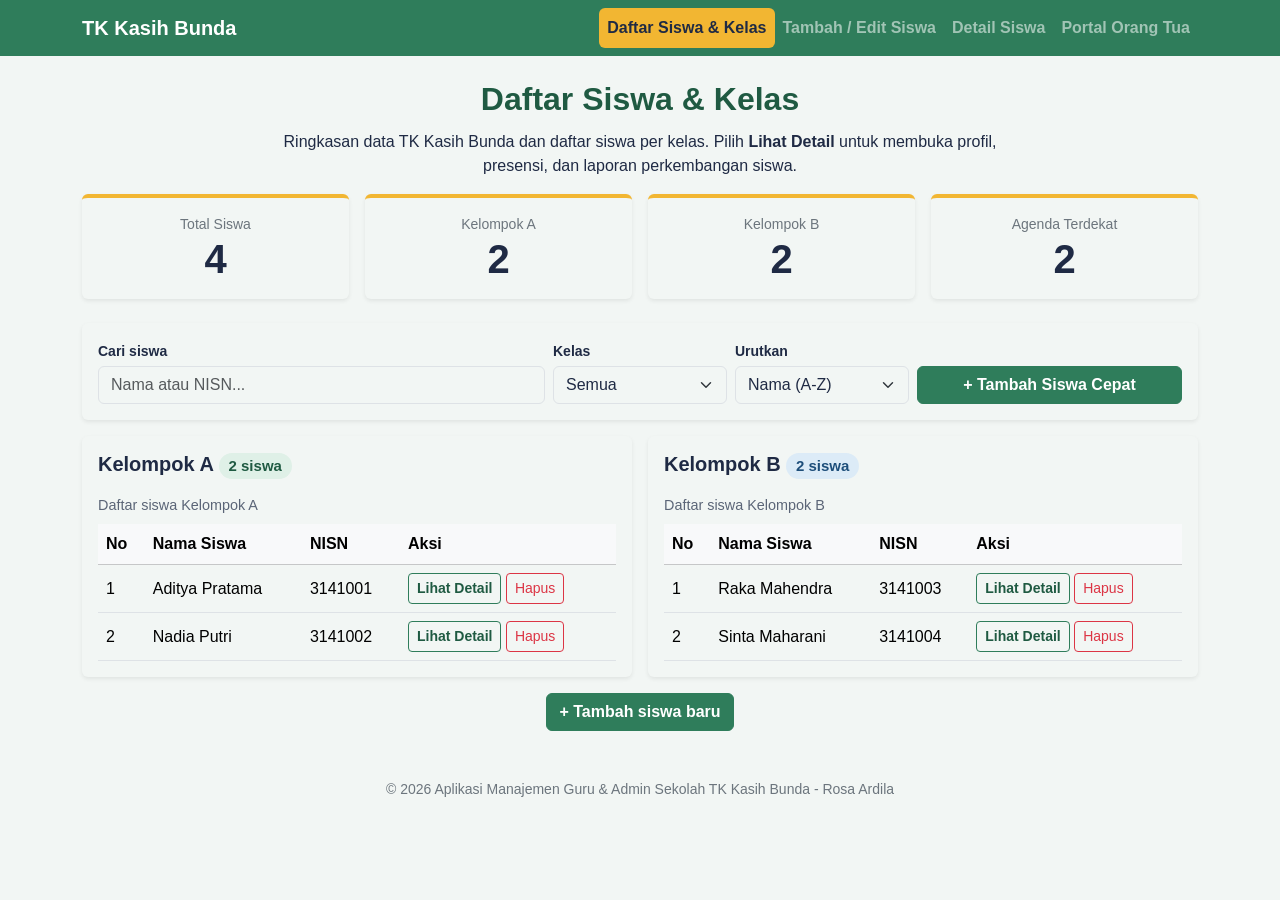
<file: index.html>
<!DOCTYPE html>
<html lang="id">
<head>
  <meta charset="UTF-8">
  <meta name="viewport" content="width=device-width, initial-scale=1.0">
  <title>Daftar Siswa &amp; Kelas - Aplikasi Guru &amp; Admin TK Kasih Bunda</title>
  <link href="https://cdn.jsdelivr.net/npm/bootstrap@5.3.3/dist/css/bootstrap.min.css" rel="stylesheet">
  <link rel="stylesheet" href="style.css">
</head>
<body>
  <header>
    <nav class="navbar navbar-expand-lg navbar-dark bg-hijau sticky-top">
      <div class="container">
        <a class="navbar-brand fw-bold" href="#">TK Kasih Bunda</a>
        <button class="navbar-toggler" type="button" data-bs-toggle="collapse" data-bs-target="#menuUtama" aria-controls="menuUtama" aria-expanded="false" aria-label="Buka menu">
          <span class="navbar-toggler-icon"></span>
        </button>
        <div class="collapse navbar-collapse" id="menuUtama">
          <ul class="navbar-nav ms-auto"><li class="nav-item"><a class="nav-link active" href="index.html">Daftar Siswa &amp; Kelas</a></li><li class="nav-item"><a class="nav-link" href="form.html">Tambah / Edit Siswa</a></li><li class="nav-item"><a class="nav-link" href="detail.html">Detail Siswa</a></li><li class="nav-item"><a class="nav-link" href="login-ortu.html">Portal Orang Tua</a></li></ul>
        </div>
      </div>
    </nav>
  </header>

  <main class="container my-4">
<div id="notifikasi" class="alert" role="alert" style="display:none"></div>
<h2 class="text-center">Daftar Siswa &amp; Kelas</h2><p class="text-center mx-auto lead-teks">Ringkasan data TK Kasih Bunda dan daftar siswa per kelas. Pilih <strong>Lihat Detail</strong> untuk membuka profil, presensi, dan laporan perkembangan siswa.</p><div class="row g-3 mb-4"><div class="col-6 col-lg-3"><div class="card stat shadow-sm border-0 h-100"><div class="card-body text-center"><div class="small text-secondary">Total Siswa</div><div class="display-6 fw-bold" id="stat-total">4</div></div></div></div><div class="col-6 col-lg-3"><div class="card stat shadow-sm border-0 h-100"><div class="card-body text-center"><div class="small text-secondary">Kelompok A</div><div class="display-6 fw-bold" id="stat-a">2</div></div></div></div><div class="col-6 col-lg-3"><div class="card stat shadow-sm border-0 h-100"><div class="card-body text-center"><div class="small text-secondary">Kelompok B</div><div class="display-6 fw-bold" id="stat-b">2</div></div></div></div><div class="col-6 col-lg-3"><div class="card stat shadow-sm border-0 h-100"><div class="card-body text-center"><div class="small text-secondary">Agenda Terdekat</div><div class="display-6 fw-bold" id="stat-agenda">2</div></div></div></div></div><div class="card shadow-sm border-0 mb-3"><div class="card-body">
<div class="row g-2 align-items-end">
<div class="col-12 col-md-5"><label for="cari-siswa" class="form-label small mb-1">Cari siswa</label><input type="search" id="cari-siswa" class="form-control" placeholder="Nama atau NISN..."></div>
<div class="col-6 col-md-2"><label for="filter-kelas" class="form-label small mb-1">Kelas</label><select id="filter-kelas" class="form-select"><option value="semua">Semua</option><option value="A">Kelompok A</option><option value="B">Kelompok B</option></select></div>
<div class="col-6 col-md-2"><label for="urut-siswa" class="form-label small mb-1">Urutkan</label><select id="urut-siswa" class="form-select"><option value="nama">Nama (A-Z)</option><option value="nisn">NISN</option></select></div>
<div class="col-12 col-md-3 d-grid"><button type="button" id="btn-toggle-form" class="btn btn-hijau">+ Tambah Siswa Cepat</button></div>
</div>
<form id="form-cepat" class="mt-3" style="display:none" novalidate>
<div class="row g-2 align-items-end">
<div class="col-12 col-md-4"><label for="cepat-nama" class="form-label small mb-1">Nama Lengkap</label><input type="text" id="cepat-nama" class="form-control" placeholder="Nama siswa"></div>
<div class="col-6 col-md-3"><label for="cepat-nisn" class="form-label small mb-1">NISN</label><input type="text" id="cepat-nisn" class="form-control" placeholder="7-10 digit"></div>
<div class="col-6 col-md-3"><label for="cepat-kelas" class="form-label small mb-1">Kelas</label><select id="cepat-kelas" class="form-select"><option value="">-- Pilih --</option><option value="A">Kelompok A</option><option value="B">Kelompok B</option></select></div>
<div class="col-12 col-md-2 d-grid"><button type="submit" class="btn btn-hijau">Simpan</button></div>
</div></form>
</div></div>
<div class="row g-3 mb-3"><div class="col-12 col-lg-6"><div class="card shadow-sm border-0 h-100"><div class="card-body"><h3 class="h5 fw-bold mb-3">Kelompok A <span class="badge rounded-pill hijau" id="badge-a">2 siswa</span></h3><div class="table-responsive"><table class="table table-hover align-middle mb-0"><caption>Daftar siswa Kelompok A</caption><thead class="table-light"><tr><th scope="col">No</th><th scope="col">Nama Siswa</th><th scope="col">NISN</th><th scope="col">Aksi</th></tr></thead><tbody id="tbody-kelompok-a"></tbody></table></div></div></div></div><div class="col-12 col-lg-6"><div class="card shadow-sm border-0 h-100"><div class="card-body"><h3 class="h5 fw-bold mb-3">Kelompok B <span class="badge rounded-pill biru" id="badge-b">2 siswa</span></h3><div class="table-responsive"><table class="table table-hover align-middle mb-0"><caption>Daftar siswa Kelompok B</caption><thead class="table-light"><tr><th scope="col">No</th><th scope="col">Nama Siswa</th><th scope="col">NISN</th><th scope="col">Aksi</th></tr></thead><tbody id="tbody-kelompok-b"></tbody></table></div></div></div></div></div><p class="text-center"><a class="btn btn-hijau" href="form.html">+ Tambah siswa baru</a></p>
  </main>

  <footer class="text-center small text-secondary py-4">
    <p class="mb-0">© 2026 Aplikasi Manajemen Guru &amp; Admin Sekolah TK Kasih Bunda - Rosa Ardila</p>
  </footer>

  <script src="https://cdn.jsdelivr.net/npm/bootstrap@5.3.3/dist/js/bootstrap.bundle.min.js"></script>
  <script src="https://code.jquery.com/jquery-3.7.1.min.js"></script>
  <script src="script.js"></script>
</body>
</html>
</file>
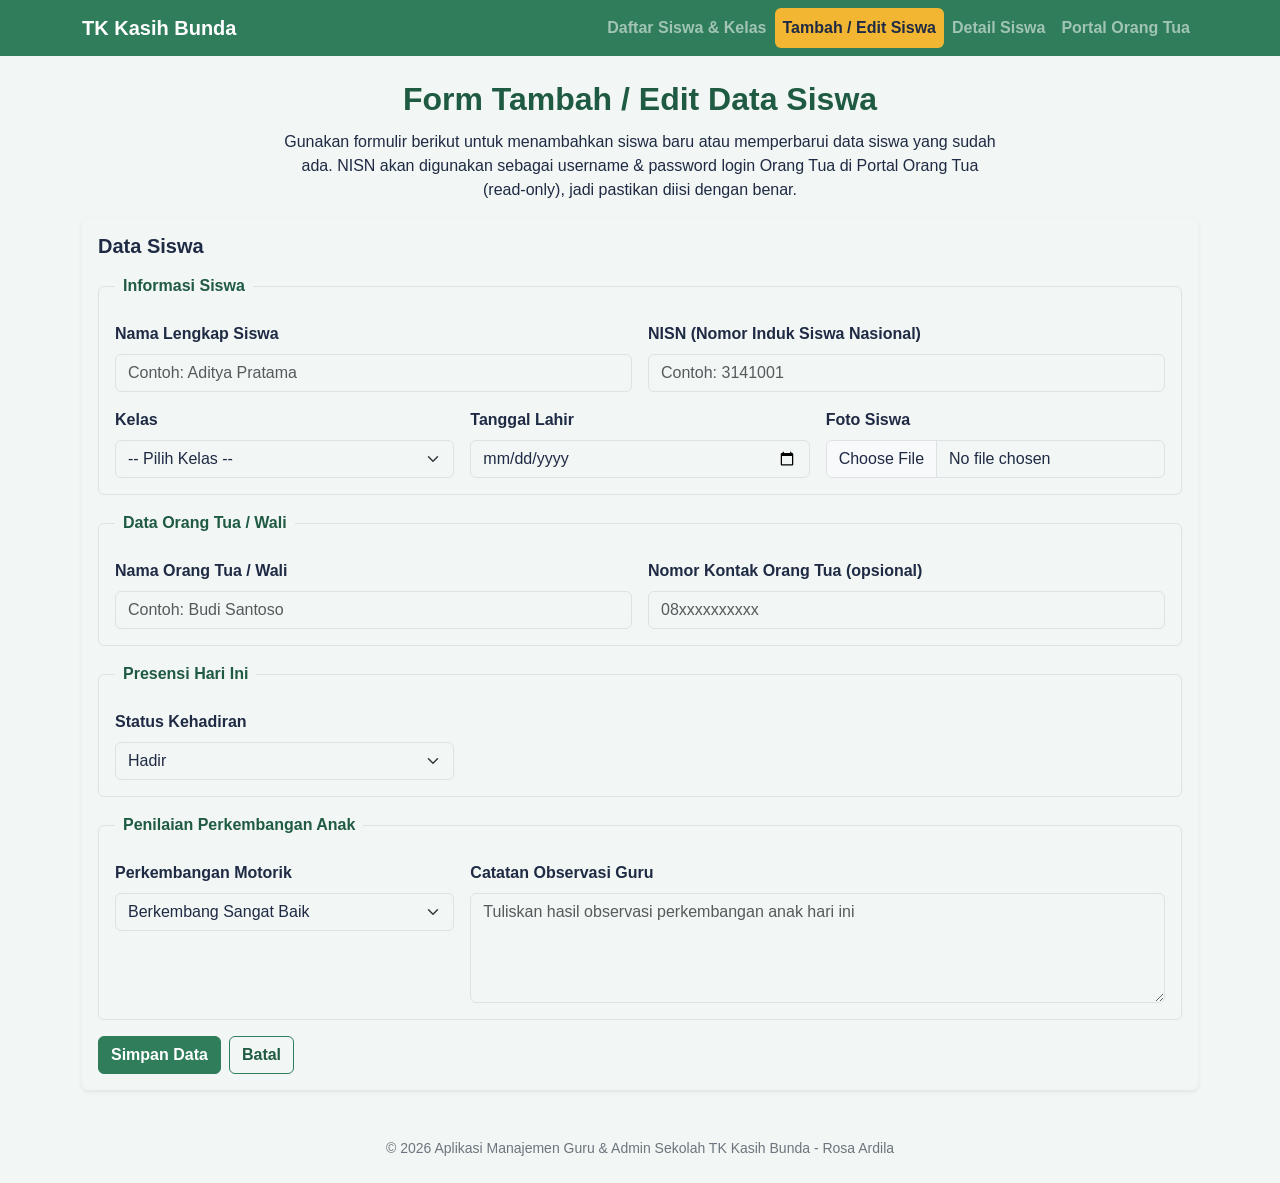
<file: form.html>
<!DOCTYPE html>
<html lang="id">
<head>
  <meta charset="UTF-8">
  <meta name="viewport" content="width=device-width, initial-scale=1.0">
  <title>Tambah / Edit Data Siswa - Aplikasi Guru &amp; Admin TK Kasih Bunda</title>
  <link href="https://cdn.jsdelivr.net/npm/bootstrap@5.3.3/dist/css/bootstrap.min.css" rel="stylesheet">
  <link rel="stylesheet" href="style.css">
</head>
<body>
  <header>
    <nav class="navbar navbar-expand-lg navbar-dark bg-hijau sticky-top">
      <div class="container">
        <a class="navbar-brand fw-bold" href="#">TK Kasih Bunda</a>
        <button class="navbar-toggler" type="button" data-bs-toggle="collapse" data-bs-target="#menuUtama" aria-controls="menuUtama" aria-expanded="false" aria-label="Buka menu">
          <span class="navbar-toggler-icon"></span>
        </button>
        <div class="collapse navbar-collapse" id="menuUtama">
          <ul class="navbar-nav ms-auto"><li class="nav-item"><a class="nav-link" href="index.html">Daftar Siswa &amp; Kelas</a></li><li class="nav-item"><a class="nav-link active" href="form.html">Tambah / Edit Siswa</a></li><li class="nav-item"><a class="nav-link" href="detail.html">Detail Siswa</a></li><li class="nav-item"><a class="nav-link" href="login-ortu.html">Portal Orang Tua</a></li></ul>
        </div>
      </div>
    </nav>
  </header>

  <main class="container my-4">
<div id="notifikasi" class="alert" role="alert" style="display:none"></div>
<h2 class="text-center">Form Tambah / Edit Data Siswa</h2><p class="text-center mx-auto lead-teks">Gunakan formulir berikut untuk menambahkan siswa baru atau memperbarui data siswa yang sudah ada. NISN akan digunakan sebagai username &amp; password login Orang Tua di Portal Orang Tua (read-only), jadi pastikan diisi dengan benar.</p><div class="card shadow-sm border-0 mb-3"><div class="card-body"><h3 class="h5 fw-bold mb-3">Data Siswa</h3><form id="form-siswa" action="#" method="post" novalidate><fieldset class="border rounded p-3 mb-3"><legend class="float-none w-auto px-2 fs-6">Informasi Siswa</legend><div class="row g-3"><div class="col-12 col-md-6"><label for="nama-siswa" class="form-label">Nama Lengkap Siswa</label><input type="text" class="form-control" id="nama-siswa" name="nama-siswa" placeholder="Contoh: Aditya Pratama" required></div><div class="col-12 col-md-6"><label for="nisn-siswa" class="form-label">NISN (Nomor Induk Siswa Nasional)</label><input type="text" class="form-control" id="nisn-siswa" name="nisn-siswa" placeholder="Contoh: 3141001" pattern="[0-9]{7,10}" required></div><div class="col-12 col-md-4"><label for="kelas-siswa" class="form-label">Kelas</label><select class="form-select" id="kelas-siswa" name="kelas-siswa" required><option value="">-- Pilih Kelas --</option><option value="kelompok-a">Kelompok A</option><option value="kelompok-b">Kelompok B</option></select></div><div class="col-12 col-md-4"><label for="tanggal-lahir" class="form-label">Tanggal Lahir</label><input type="date" class="form-control" id="tanggal-lahir" name="tanggal-lahir"></div><div class="col-12 col-md-4"><label for="foto-siswa" class="form-label">Foto Siswa</label><input type="file" class="form-control" id="foto-siswa" name="foto-siswa" accept="image/*"></div></div></fieldset><fieldset class="border rounded p-3 mb-3"><legend class="float-none w-auto px-2 fs-6">Data Orang Tua / Wali</legend><div class="row g-3"><div class="col-12 col-md-6"><label for="nama-ortu" class="form-label">Nama Orang Tua / Wali</label><input type="text" class="form-control" id="nama-ortu" name="nama-ortu" placeholder="Contoh: Budi Santoso" required></div><div class="col-12 col-md-6"><label for="kontak-ortu" class="form-label">Nomor Kontak Orang Tua (opsional)</label><input type="tel" class="form-control" id="kontak-ortu" name="kontak-ortu" placeholder="08xxxxxxxxxx"></div></div></fieldset><fieldset class="border rounded p-3 mb-3"><legend class="float-none w-auto px-2 fs-6">Presensi Hari Ini</legend><div class="row g-3"><div class="col-12 col-md-4"><label for="status-kehadiran" class="form-label">Status Kehadiran</label><select class="form-select" id="status-kehadiran" name="status-kehadiran"><option value="hadir">Hadir</option><option value="izin">Izin</option><option value="sakit">Sakit</option><option value="alpha">Alpha</option></select></div><div class="col-12 col-md-8" id="wrap-catatan" style="display:none"><label for="catatan-presensi" class="form-label">Catatan Presensi</label><textarea class="form-control" id="catatan-presensi" name="catatan-presensi" rows="3" placeholder="Catatan tambahan, mis. alasan izin/sakit"></textarea></div></div></fieldset><fieldset class="border rounded p-3 mb-3"><legend class="float-none w-auto px-2 fs-6">Penilaian Perkembangan Anak</legend><div class="row g-3"><div class="col-12 col-md-4"><label for="aspek-motorik" class="form-label">Perkembangan Motorik</label><select class="form-select" id="aspek-motorik" name="aspek-motorik"><option value="bsb">Berkembang Sangat Baik</option><option value="bsh">Berkembang Sesuai Harapan</option><option value="mb">Mulai Berkembang</option><option value="bb">Belum Berkembang</option></select></div><div class="col-12 col-md-8"><label for="catatan-perkembangan" class="form-label">Catatan Observasi Guru</label><textarea class="form-control" id="catatan-perkembangan" name="catatan-perkembangan" rows="4" placeholder="Tuliskan hasil observasi perkembangan anak hari ini"></textarea></div></div></fieldset><div class="d-flex gap-2"><button type="submit" class="btn btn-hijau">Simpan Data</button><button type="reset" class="btn btn-outline-hijau">Batal</button></div></form></div></div>
  </main>

  <footer class="text-center small text-secondary py-4">
    <p class="mb-0">© 2026 Aplikasi Manajemen Guru &amp; Admin Sekolah TK Kasih Bunda - Rosa Ardila</p>
  </footer>

  <script src="https://cdn.jsdelivr.net/npm/bootstrap@5.3.3/dist/js/bootstrap.bundle.min.js"></script>
  <script src="https://code.jquery.com/jquery-3.7.1.min.js"></script>
  <script src="script.js"></script>
</body>
</html>
</file>
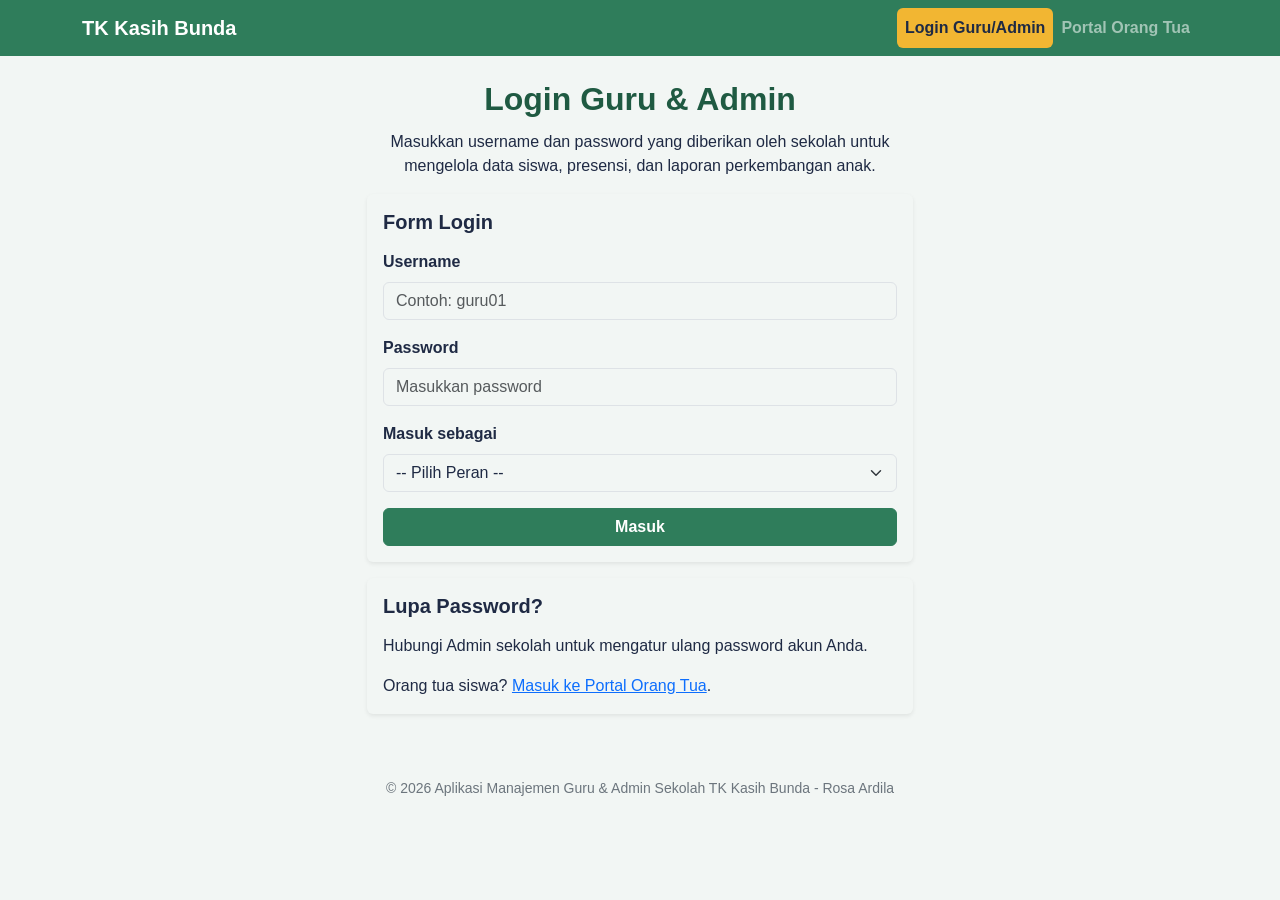
<file: login-guru.html>
<!DOCTYPE html>
<html lang="id">
<head>
  <meta charset="UTF-8">
  <meta name="viewport" content="width=device-width, initial-scale=1.0">
  <title>Login Guru &amp; Admin - Aplikasi TK Kasih Bunda</title>
  <link href="https://cdn.jsdelivr.net/npm/bootstrap@5.3.3/dist/css/bootstrap.min.css" rel="stylesheet">
  <link rel="stylesheet" href="style.css">
</head>
<body>
  <header>
    <nav class="navbar navbar-expand-lg navbar-dark bg-hijau sticky-top">
      <div class="container">
        <a class="navbar-brand fw-bold" href="#">TK Kasih Bunda</a>
        <button class="navbar-toggler" type="button" data-bs-toggle="collapse" data-bs-target="#menuUtama" aria-controls="menuUtama" aria-expanded="false" aria-label="Buka menu">
          <span class="navbar-toggler-icon"></span>
        </button>
        <div class="collapse navbar-collapse" id="menuUtama">
          <ul class="navbar-nav ms-auto"><li class="nav-item"><a class="nav-link active" href="login-guru.html">Login Guru/Admin</a></li><li class="nav-item"><a class="nav-link" href="login-ortu.html">Portal Orang Tua</a></li></ul>
        </div>
      </div>
    </nav>
  </header>

  <main class="container my-4">
<div id="notifikasi" class="alert" role="alert" style="display:none"></div>
<div class="row justify-content-center"><div class="col-12 col-md-8 col-lg-6"><h2 class="text-center">Login Guru &amp; Admin</h2><p class="text-center mx-auto lead-teks">Masukkan username dan password yang diberikan oleh sekolah untuk mengelola data siswa, presensi, dan laporan perkembangan anak.</p><div class="card shadow-sm border-0 mb-3"><div class="card-body"><h3 class="h5 fw-bold mb-3">Form Login</h3><form id="form-login-guru" action="index.html" method="get" novalidate><div class="mb-3"><label for="username-guru" class="form-label">Username</label><input type="text" class="form-control" id="username-guru" name="username-guru" placeholder="Contoh: guru01" required></div><div class="mb-3"><label for="password-guru" class="form-label">Password</label><input type="password" class="form-control" id="password-guru" name="password-guru" placeholder="Masukkan password" required></div><div class="mb-3"><label for="peran" class="form-label">Masuk sebagai</label><select class="form-select" id="peran" name="peran" required><option value="">-- Pilih Peran --</option><option value="guru">Guru</option><option value="admin">Admin</option></select></div><button type="submit" class="btn btn-hijau w-100">Masuk</button></form></div></div><div class="card shadow-sm border-0 mb-3"><div class="card-body"><h3 class="h5 fw-bold mb-3">Lupa Password?</h3><p>Hubungi Admin sekolah untuk mengatur ulang password akun Anda.</p><p class="mb-0">Orang tua siswa? <a href="login-ortu.html">Masuk ke Portal Orang Tua</a>.</p></div></div></div></div>
  </main>

  <footer class="text-center small text-secondary py-4">
    <p class="mb-0">© 2026 Aplikasi Manajemen Guru &amp; Admin Sekolah TK Kasih Bunda - Rosa Ardila</p>
  </footer>

  <script src="https://cdn.jsdelivr.net/npm/bootstrap@5.3.3/dist/js/bootstrap.bundle.min.js"></script>
  <script src="https://code.jquery.com/jquery-3.7.1.min.js"></script>
  <script src="script.js"></script>
</body>
</html>
</file>
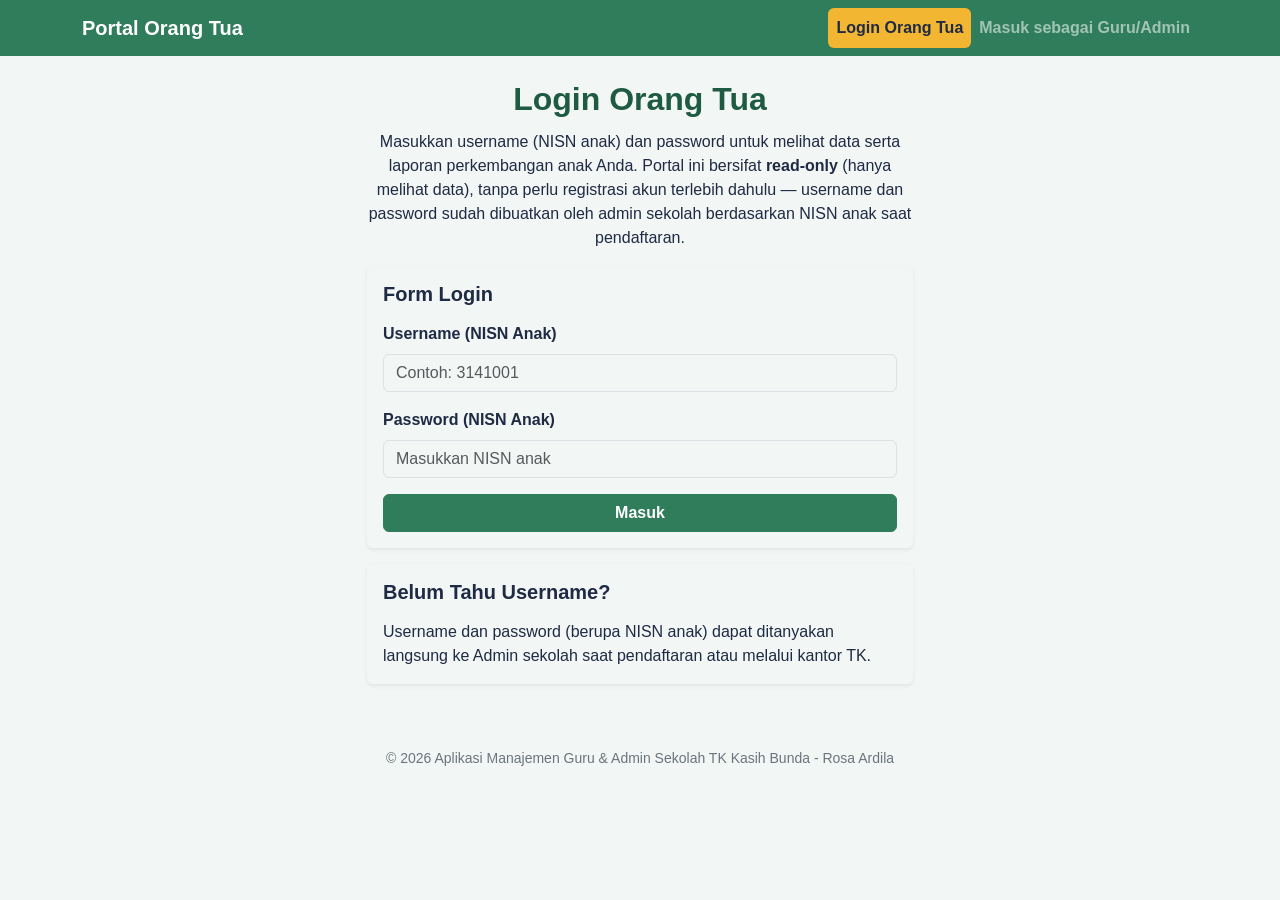
<file: login-ortu.html>
<!DOCTYPE html>
<html lang="id">
<head>
  <meta charset="UTF-8">
  <meta name="viewport" content="width=device-width, initial-scale=1.0">
  <title>Login Portal Orang Tua - Aplikasi TK</title>
  <link href="https://cdn.jsdelivr.net/npm/bootstrap@5.3.3/dist/css/bootstrap.min.css" rel="stylesheet">
  <link rel="stylesheet" href="style.css">
</head>
<body>
  <header>
    <nav class="navbar navbar-expand-lg navbar-dark bg-hijau sticky-top">
      <div class="container">
        <a class="navbar-brand fw-bold" href="#">Portal Orang Tua</a>
        <button class="navbar-toggler" type="button" data-bs-toggle="collapse" data-bs-target="#menuUtama" aria-controls="menuUtama" aria-expanded="false" aria-label="Buka menu">
          <span class="navbar-toggler-icon"></span>
        </button>
        <div class="collapse navbar-collapse" id="menuUtama">
          <ul class="navbar-nav ms-auto"><li class="nav-item"><a class="nav-link active" href="login-ortu.html">Login Orang Tua</a></li><li class="nav-item"><a class="nav-link" href="login-guru.html">Masuk sebagai Guru/Admin</a></li></ul>
        </div>
      </div>
    </nav>
  </header>

  <main class="container my-4">
<div id="notifikasi" class="alert" role="alert" style="display:none"></div>
<div class="row justify-content-center"><div class="col-12 col-md-8 col-lg-6"><h2 class="text-center">Login Orang Tua</h2><p class="text-center mx-auto lead-teks">Masukkan username (NISN anak) dan password untuk melihat data serta laporan perkembangan anak Anda. Portal ini bersifat <strong>read-only</strong> (hanya melihat data), tanpa perlu registrasi akun terlebih dahulu — username dan password sudah dibuatkan oleh admin sekolah berdasarkan NISN anak saat pendaftaran.</p><div class="card shadow-sm border-0 mb-3"><div class="card-body"><h3 class="h5 fw-bold mb-3">Form Login</h3><form id="form-login-ortu" action="portal-ortu.html" method="get" novalidate><div class="mb-3"><label for="username-ortu" class="form-label">Username (NISN Anak)</label><input type="text" class="form-control" id="username-ortu" name="username-ortu" placeholder="Contoh: 3141001" pattern="[0-9]{7,10}" required></div><div class="mb-3"><label for="password-ortu" class="form-label">Password (NISN Anak)</label><input type="password" class="form-control" id="password-ortu" name="password-ortu" placeholder="Masukkan NISN anak" required></div><button type="submit" class="btn btn-hijau w-100">Masuk</button></form></div></div><div class="card shadow-sm border-0 mb-3"><div class="card-body"><h3 class="h5 fw-bold mb-3">Belum Tahu Username?</h3><p class="mb-0">Username dan password (berupa NISN anak) dapat ditanyakan langsung ke Admin sekolah saat pendaftaran atau melalui kantor TK.</p></div></div></div></div>
  </main>

  <footer class="text-center small text-secondary py-4">
    <p class="mb-0">© 2026 Aplikasi Manajemen Guru &amp; Admin Sekolah TK Kasih Bunda - Rosa Ardila</p>
  </footer>

  <script src="https://cdn.jsdelivr.net/npm/bootstrap@5.3.3/dist/js/bootstrap.bundle.min.js"></script>
  <script src="https://code.jquery.com/jquery-3.7.1.min.js"></script>
  <script src="script.js"></script>
</body>
</html>
</file>
<file: style.css>
/* =========================================================
   style.css — Aplikasi Manajemen Guru & Admin TK Kasih Bunda
   Tugas 4: Bootstrap 5 (CDN) + kustomisasi tema hijau/kuning/navy
   dari Tugas Minggu 3. Layout memakai class Bootstrap; file ini
   hanya berisi warna tema dan komponen tambahan.
   ========================================================= */
:root {
  --hijau: #2f7d5b;
  --hijau-tua: #1f5a42;
  --hijau-muda: #dff0e7;
  --kuning: #f2b632;
  --kuning-muda: #fdf0cc;
  --biru-muda: #dcebf7;
  --navy: #1f2a44;
  --abu: #5b6577;
  --latar: #f2f6f4;
  --garis: #d8e2dd;

  /* hubungkan tema ke variabel Bootstrap */
  --bs-body-font-family: "Nunito", "Segoe UI", Arial, sans-serif;
  --bs-body-color: var(--navy);
  --bs-body-bg: var(--latar);
  --bs-link-color: var(--hijau);
  --bs-link-hover-color: var(--hijau-tua);
}

h2 { font-weight: 700; color: var(--hijau-tua); margin-bottom: .75rem; }
.lead-teks { max-width: 720px; }

/* ---------- Navbar ---------- */
.bg-hijau { background-color: var(--hijau); }
.navbar .nav-link { font-weight: 700; }
.navbar .nav-link:hover,
.navbar .nav-link.active {
  background-color: var(--kuning);
  color: var(--navy);
  border-radius: 6px;
}

/* ---------- Tombol tema ---------- */
.btn-hijau {
  --bs-btn-color: #fff; --bs-btn-bg: var(--hijau); --bs-btn-border-color: var(--hijau);
  --bs-btn-hover-color: #fff; --bs-btn-hover-bg: var(--hijau-tua); --bs-btn-hover-border-color: var(--hijau-tua);
  --bs-btn-active-color: #fff; --bs-btn-active-bg: var(--hijau-tua); --bs-btn-active-border-color: var(--hijau-tua);
  font-weight: 700;
}
.btn-outline-hijau {
  --bs-btn-color: var(--hijau-tua); --bs-btn-border-color: var(--hijau);
  --bs-btn-hover-color: var(--hijau-tua); --bs-btn-hover-bg: var(--hijau-muda); --bs-btn-hover-border-color: var(--hijau);
  --bs-btn-active-color: var(--hijau-tua); --bs-btn-active-bg: var(--hijau-muda); --bs-btn-active-border-color: var(--hijau);
  font-weight: 700;
}

/* ---------- Badge status ---------- */
.badge.hijau  { background-color: var(--hijau-muda);  color: var(--hijau-tua); }
.badge.biru   { background-color: var(--biru-muda);   color: #1d4e7a; }
.badge.kuning { background-color: var(--kuning-muda); color: #7a5a00; }

/* ---------- Kartu statistik ---------- */
.stat { border-top: 4px solid var(--kuning) !important; }

/* ---------- Tabel, foto, figure ---------- */
caption { caption-side: top; font-size: .9rem; color: var(--abu); padding-top: 0; }
tbody th[scope="row"] { width: 38%; color: var(--abu); }
.foto { border-radius: 10px; border: 3px solid var(--kuning); object-fit: cover; }
figcaption { font-size: .85rem; color: var(--abu); text-align: center; padding-top: .35rem; }

/* ---------- Form ---------- */
.form-label { font-weight: 700; }
legend { font-weight: 700; color: var(--hijau-tua); }
.form-control:focus, .form-select:focus {
  border-color: var(--hijau);
  box-shadow: 0 0 0 .2rem rgba(242, 182, 50, .45);
}

/* ---------- Responsif tambahan (di luar grid Bootstrap) ---------- */
@media (max-width: 768px) {
  tbody th[scope="row"] { width: auto; }
}
</file>
